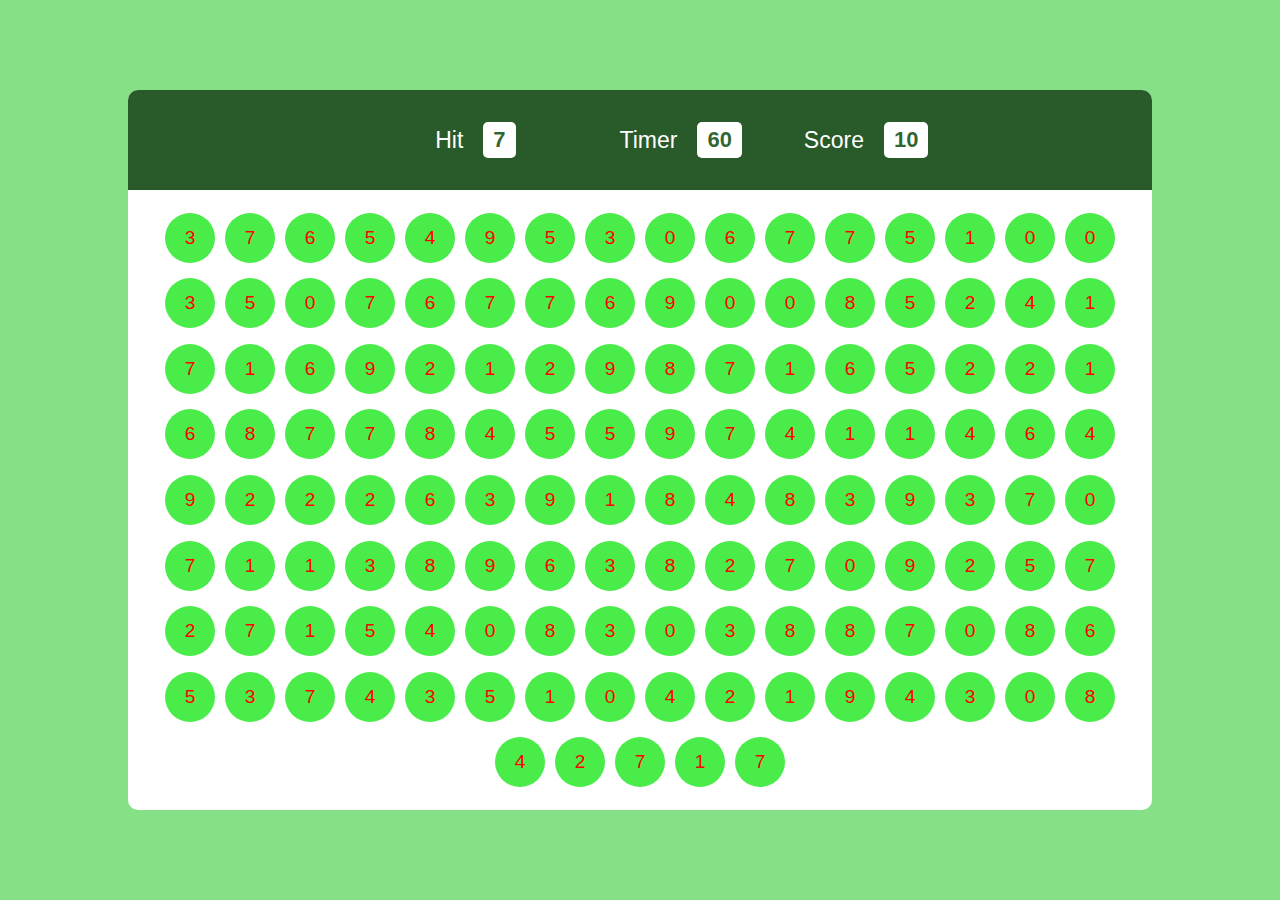
<file: bubbleGame js project 2/index.html>
<!DOCTYPE html>
<html lang="en">
<head>
    <meta charset="UTF-8">
    <meta name="viewport" content="width=device-width, initial-scale=1.0">
    <title>Document</title>
    <link rel="stylesheet" href="style.css">
</head>
<body>
    <div id="main">
        <div id="panel">
            <div id="ptop">
                <div class="elem">
                    <h2>Hit</h2>
                    <div class="box" id="hitvals">10</div>
                </div>
                <div class="elem">
                    <h2 >Timer</h2>
                    <div class="box" id="timerval">60</div>
                </div>
                <div class="elem">
                    <h2>Score</h2>
                    <div class="box" id="scoreval">10</div>
                </div>
            </div>
            <div id="pbtm">
            </div>
        </div>
    </div>
    <script src="script.js"></script>
</body>
</html>
</file>
<file: bubbleGame js project 2/style.css>
*{
    margin: 0;
    padding: 0;
    box-sizing: border-box;
    font-family: 'Gloriy', sans-serif;
}

html,body{
    height: 100%;
    width: 100%;
}

#main{
    display: flex;
    justify-content: center;
    align-items: center;
    width: 100%;
    height: 100%;
    background-color: rgb(134, 224, 134);
}

#panel{
    overflow: hidden;
    width: 80%;
    height: 80%;
    border-radius: 10px;
    background-color: #fff;
}

#ptop{
    display: flex;
    justify-content: space-between;
    align-items: center;
    color: #fff;
    padding: 0px 30% ;
    height: 100px;
    width: 100%;
    background-color: rgb(41, 90, 41);
}

.elem{
    width: 10%;
    display: flex;
    align-items: center;
    gap: 20px;
}

.elem h2{
    font-weight: 500;
    font-size: 23px;
}
.box{
    color: rgba(10, 74, 10, 0.842);
    padding: 5px 10px;
    font-weight: 600;
    font-size: 22px;
    background-color: #fff;
    border-radius: 5px;
}

#pbtm{
    display: flex;
    justify-content: center;
    align-items: center;
    font-size:larger;
    font-family: 'Courier New', Courier, monospace;
    color: red;
    font-weight: 600;
    gap: 10px;
    flex-wrap: wrap;
    padding: 20px;
    width: 100%;
    height: calc(100% - 100px);
}

.bubble{
    display: flex;
    align-items: center;
    justify-content: center;
    height: 50px;
    width: 50px;
    background-color: rgb(74, 236, 74);
    border-radius: 50%;
    font-weight: 500;

}

.bubble:hover{
    cursor: pointer;
    background-color: rgb(45, 213, 45);
}
</file>
